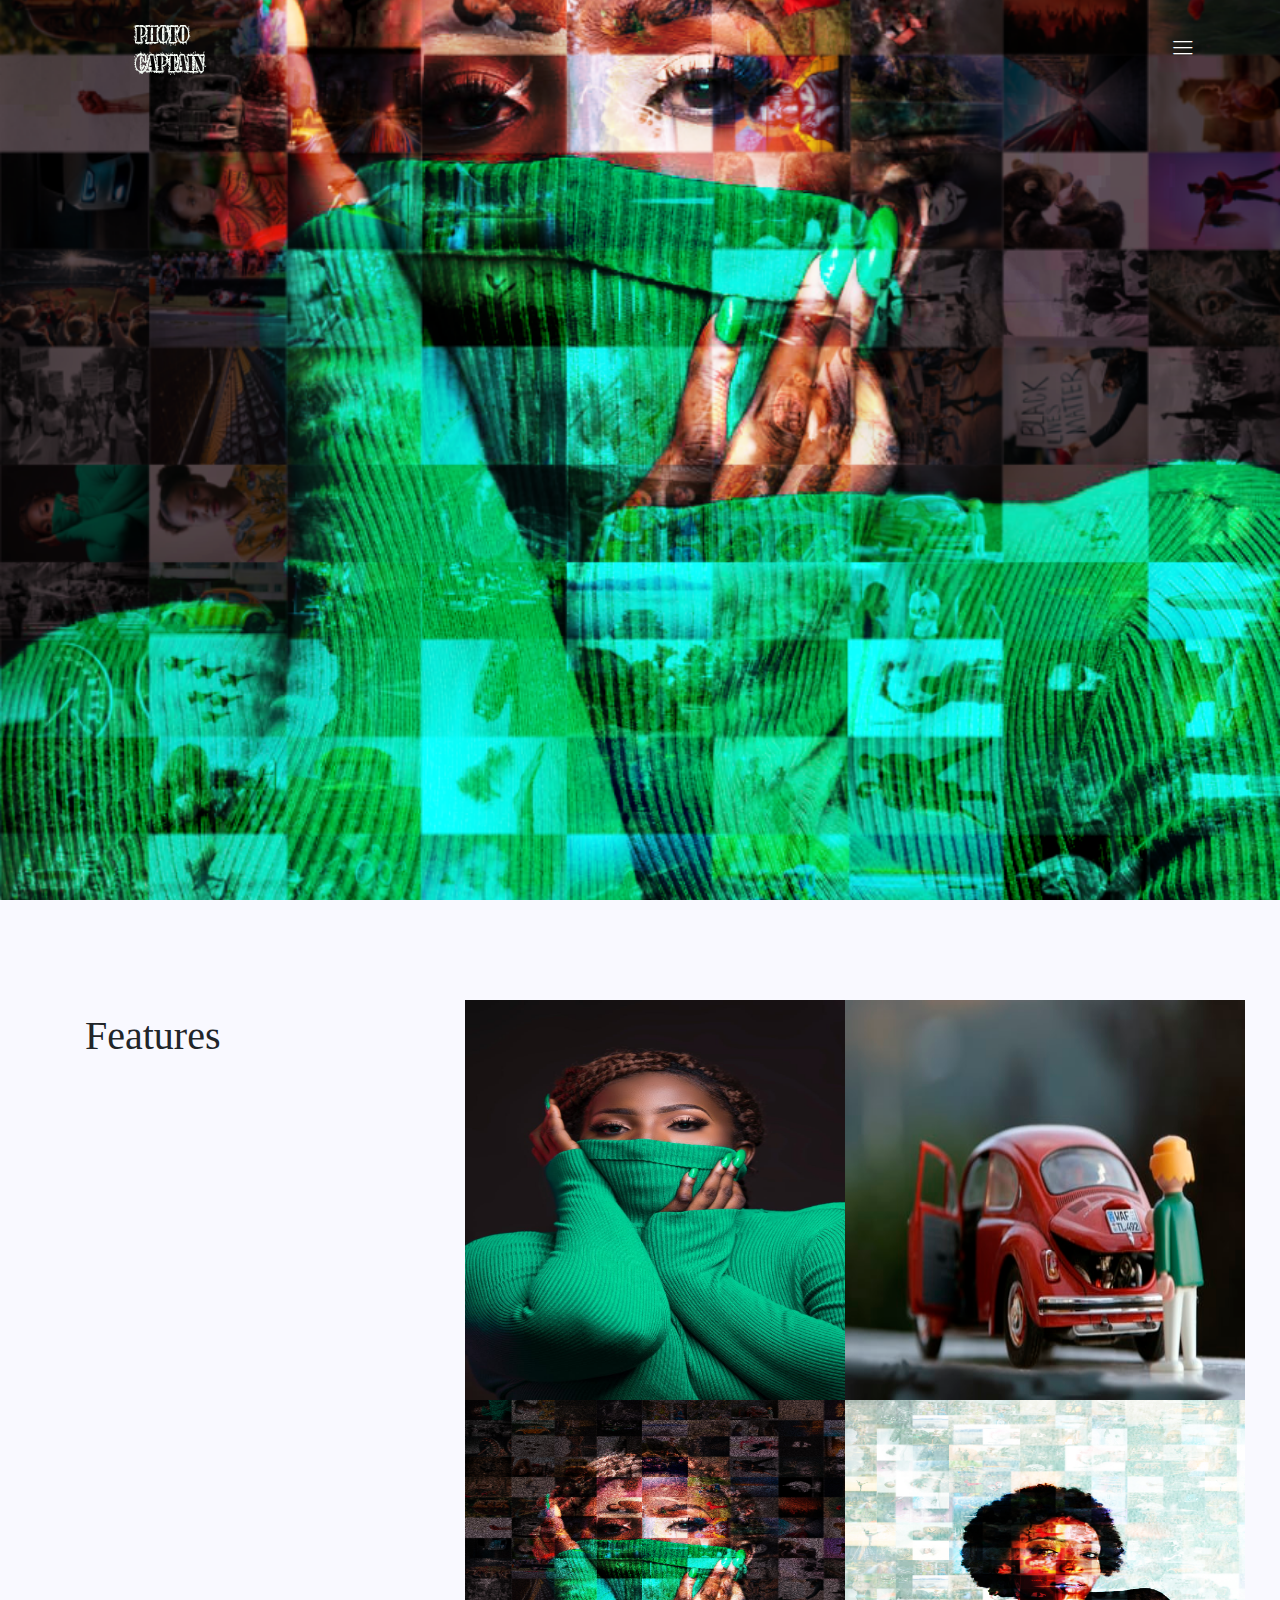
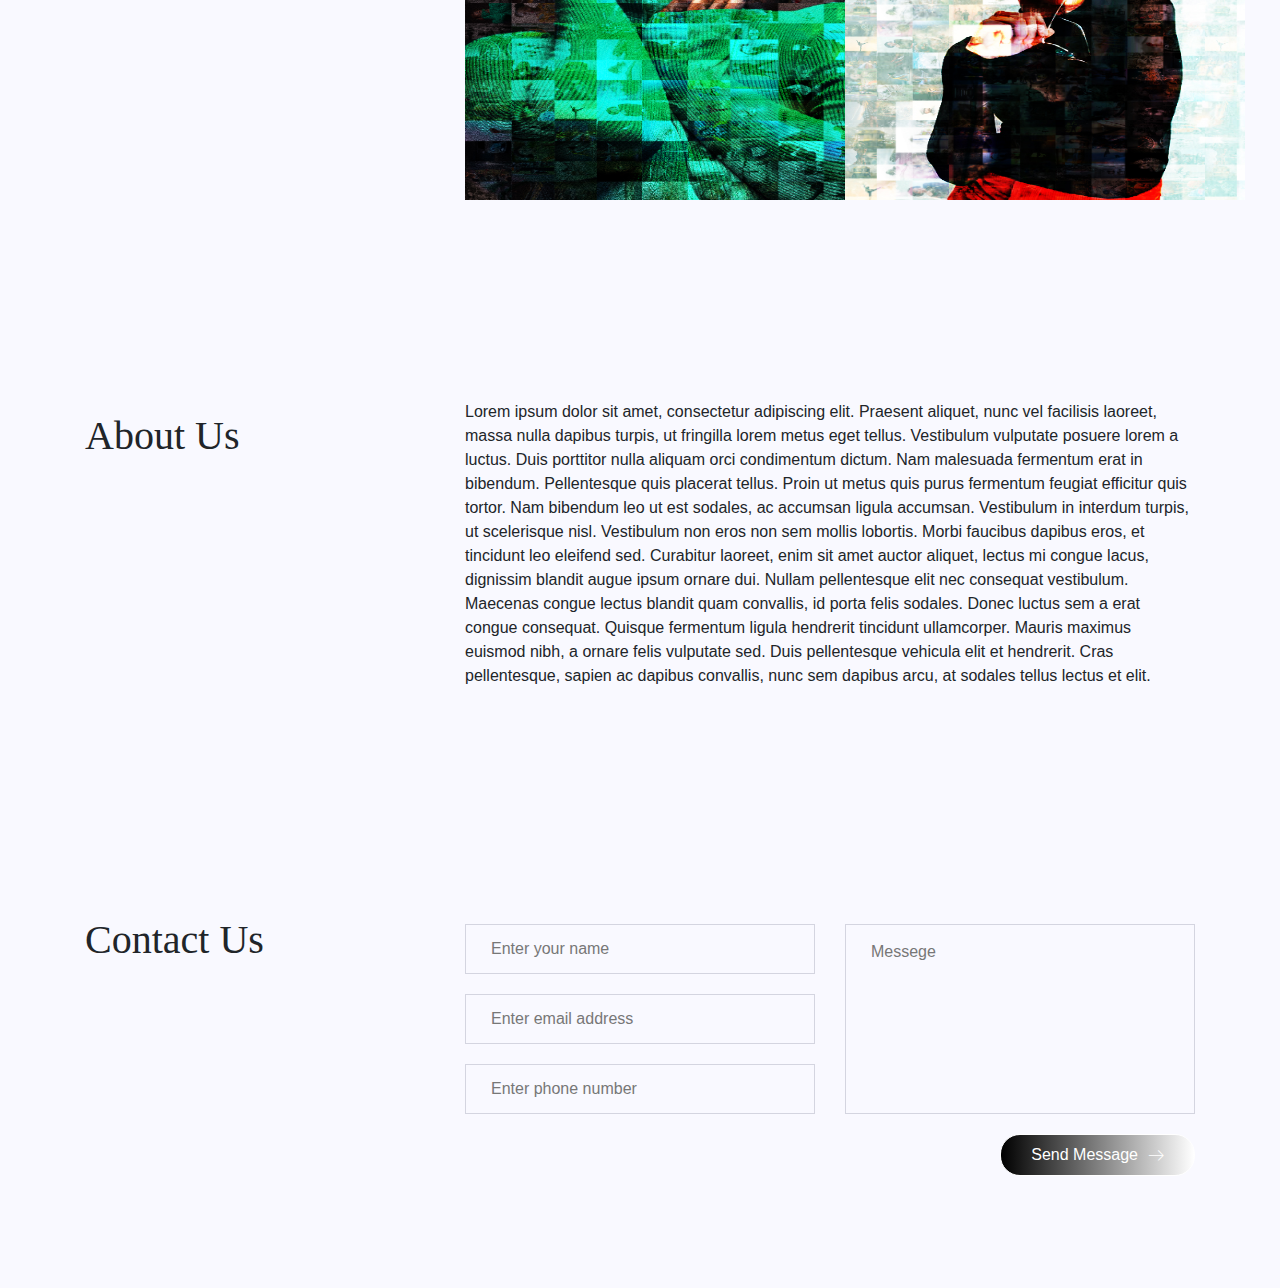
<file: index.html>
<!DOCTYPE html>
<html>
<head>
	<!-- Mobile Meta-->
	<meta name="viewpoint" content="width=device-width, initial-scale=1">
	<!--Meta Details-->
	<meta name="author" content="James">
	<meta name="description" content="">
	<meta name="keywords" content="">
	<meta charset="utf-8">

	<!--Project Title-->
	<title>Eccentric Vision Project</title>

	<!--Other Links-->
	<link rel="shortcut icon" href="images/Jay.png">
	<link rel="stylesheet" href="">

	<!--Css Links-->
	<link rel="stylesheet" type="text/css" href="css/linearicons.css">
	<link rel="stylesheet" type="text/css" href="css/main.css">
	<link rel="stylesheet" type="text/css" href="css/bootstrap.css">
	<link href="https://fonts.googleapis.com/css?family=Poppins:100,200,400,300,500,600,700" rel="stylesheet">

	<link rel="stylesheet" href="css/linearicons.css">
			<link rel="stylesheet" href="css/owl.carousel.css">
			<link rel="stylesheet" href="css/font-awesome.min.css">
			<link rel="stylesheet" href="css/magnific-popup.css">
			<link rel="stylesheet" href="css/bootstrap.css">
</head>
<body>
	<!--Home Section-->
	<section class="banner-area relative" id="home">
		<div class="container">
			<header class="default-header">
				<div class="container">
					<div class="header-wrap">
						<div class="header-top d-flex justify-content-between align-items-center">
							<div class="logo">
								<a href="#home">
									<img src="images/PT7.png">
								</a>
							</div>
							<div class="main menubar d-flex align-items-center">
								<nav class="hide">
									<a href="#home">Home</a>
									<a href="#features">Features</a>
									<a href="#about">About</a>
									<a href="#contact">Contact</a>
								</nav>
								<div class="menu-bar"><span class="lnr lnr-menu"></span></div>
							</div>
						</div>
					</div>
				</div>
			</header>
			<div class="row align-items-center" style="height: 735px;">
				<div class="col-lg-10">
					<div class="banner-content text-center">
						
					</div>
				</div>
			</div>
		</div>
		
	</section>
	<!--/Home Section-->

	<!--Features Section-->
	<section class="contact-area pt-100 pb-100" id="features">
				<div class="container">
					<div class="row d-flex justify-content-center">
						<div class="col-lg-4 title-section">
							<h1 style="font-family: War Wound;">Features</h1>
						</div>
						<div class="col-lg-8">
								<form id="myForm" action="mail.php" method="post" class="contact-form">
									<div class="row justify-content-center">
										<div class="col-lg-6">
											<a href=""><img src="images/pt8.jpg" style="height: 400px;width: 400px;"></a>
										</div>
										<div class="col-lg-6">
											<a href=""><img src="images/pt9.jpg" style="height: 400px;width: 400px;"></a>
										</div>
										<div class="col-lg-6">
											<a href=""><img src="images/Phumzi.jpg" style="height: 400px;width: 400px;"></a>
										</div>
										<div class="col-lg-6">
											<a href=""><img src="images/Phumi.jpg" style="height: 400px;width: 400px;"></a>
										</div>
									</div>
								</form>
						</div>
						
					</div>
				</div>
			</section>
	<!--/Features Section-->

	<!--About Section-->
	<section class="contact-area pt-100 pb-100" id="about">
				<div class="container">
					<div class="row d-flex justify-content-center">
						<div class="col-lg-4 title-section">
							<h1 style="font-family: War Wound;">About Us</h1>
						</div>
						<div class="col-lg-8">
								<p>
									Lorem ipsum dolor sit amet, consectetur adipiscing elit. Praesent aliquet, nunc vel facilisis laoreet, massa nulla dapibus turpis, ut fringilla lorem metus eget tellus. Vestibulum vulputate posuere lorem a luctus. Duis porttitor nulla aliquam orci condimentum dictum. Nam malesuada fermentum erat in bibendum. Pellentesque quis placerat tellus. Proin ut metus quis purus fermentum feugiat efficitur quis tortor. Nam bibendum leo ut est sodales, ac accumsan ligula accumsan.

Vestibulum in interdum turpis, ut scelerisque nisl. Vestibulum non eros non sem mollis lobortis. Morbi faucibus dapibus eros, et tincidunt leo eleifend sed. Curabitur laoreet, enim sit amet auctor aliquet, lectus mi congue lacus, dignissim blandit augue ipsum ornare dui. Nullam pellentesque elit nec consequat vestibulum. Maecenas congue lectus blandit quam convallis, id porta felis sodales. Donec luctus sem a erat congue consequat. Quisque fermentum ligula hendrerit tincidunt ullamcorper. Mauris maximus euismod nibh, a ornare felis vulputate sed. Duis pellentesque vehicula elit et hendrerit. Cras pellentesque, sapien ac dapibus convallis, nunc sem dapibus arcu, at sodales tellus lectus et elit.
								</p>
						</div>
					</div>
				</div>
			</section>
	<!--/About Section-->

	<!--Contact Section-->
	<section class="contact-area pt-100 pb-100" id="contact">
				<div class="container">
					<div class="row d-flex justify-content-center">
						<div class="col-lg-4 title-section">
							<h1 style="font-family: War Wound;">Contact Us</h1>
						</div>
						<div class="col-lg-8">
								<form id="myForm" action="" method="post" class="contact-form">
									<div class="row justify-content-center">
										<div class="col-lg-6">
											<input name="fname" placeholder="Enter your name" onfocus="this.placeholder = ''" onblur="this.placeholder = 'Enter your name'" class="common-input mt-20" required="" type="text">

											<input name="email" placeholder="Enter email address" pattern="[A-Za-z0-9._%+-]+@[A-Za-z0-9.-]+\.[A-Za-z]{1,63}$" onfocus="this.placeholder = ''" onblur="this.placeholder = 'Enter email address'" class="common-input mt-20" required="" type="email">

											<input name="phone" placeholder="Enter phone number"  onfocus="this.placeholder = ''" onblur="this.placeholder = 'Enter phone number'" class="common-input mt-20" required="" type="tel">
										</div>
										<div class="col-lg-6">
											<textarea class="common-textarea mt-20" name="message" placeholder="Messege" onfocus="this.placeholder = ''" onblur="this.placeholder = 'Messege'" required=""></textarea>

											<button class="primary-btn d-inline-flex align-items-center mt-20"><span class="mr-10">Send Message</span><span class="lnr lnr-arrow-right"></span></button> <br>
											<div class="alert-msg"></div>
										</div>
									</div>
								</form>
						</div>
					</div>
				</div>
			</section>
	<!--/Contact Section-->
	<!--Scripts-->
	<script src="js/vendor/jquery-2.2.4.min.js"></script>
			<script src="https://cdnjs.cloudflare.com/ajax/libs/popper.js/1.11.0/umd/popper.min.js" integrity="sha384-b/U6ypiBEHpOf/4+1nzFpr53nxSS+GLCkfwBdFNTxtclqqenISfwAzpKaMNFNmj4" crossorigin="anonymous"></script>
			<script src="js/vendor/bootstrap.min.js"></script>
			<script src="js/owl.carousel.min.js"></script>
			<script src="js/jquery.sticky.js"></script>
			<script src="js/parallax.min.js"></script>
			<script src="js/jquery.magnific-popup.min.js"></script>
			<script src="js/main.js"></script>
</body>
</html>
</file>
<file: css/linearicons.css>
@font-face {
	font-family: 'Linearicons-Free';
	src:url('../fonts/Linearicons-Free.eot?w118d');
	src:url('../fonts/Linearicons-Free.eot?#iefixw118d') format('embedded-opentype'),
		url('../fonts/Linearicons-Free.woff2?w118d') format('woff2'),
		url('../fonts/Linearicons-Free.woff?w118d') format('woff'),
		url('../fonts/Linearicons-Free.ttf?w118d') format('truetype'),
		url('../fonts/Linearicons-Free.svg?w118d#Linearicons-Free') format('svg');
	font-weight: normal;
	font-style: normal;
}

.lnr {
	font-family: 'Linearicons-Free';
	speak: none;
	font-style: normal;
	font-weight: normal;
	font-variant: normal;
	text-transform: none;
	line-height: 1;

	/* Better Font Rendering =========== */
	-webkit-font-smoothing: antialiased;
	-moz-osx-font-smoothing: grayscale;
}

.lnr-home:before {
	content: "\e800";
}
.lnr-apartment:before {
	content: "\e801";
}
.lnr-pencil:before {
	content: "\e802";
}
.lnr-magic-wand:before {
	content: "\e803";
}
.lnr-drop:before {
	content: "\e804";
}
.lnr-lighter:before {
	content: "\e805";
}
.lnr-poop:before {
	content: "\e806";
}
.lnr-sun:before {
	content: "\e807";
}
.lnr-moon:before {
	content: "\e808";
}
.lnr-cloud:before {
	content: "\e809";
}
.lnr-cloud-upload:before {
	content: "\e80a";
}
.lnr-cloud-download:before {
	content: "\e80b";
}
.lnr-cloud-sync:before {
	content: "\e80c";
}
.lnr-cloud-check:before {
	content: "\e80d";
}
.lnr-database:before {
	content: "\e80e";
}
.lnr-lock:before {
	content: "\e80f";
}
.lnr-cog:before {
	content: "\e810";
}
.lnr-trash:before {
	content: "\e811";
}
.lnr-dice:before {
	content: "\e812";
}
.lnr-heart:before {
	content: "\e813";
}
.lnr-star:before {
	content: "\e814";
}
.lnr-star-half:before {
	content: "\e815";
}
.lnr-star-empty:before {
	content: "\e816";
}
.lnr-flag:before {
	content: "\e817";
}
.lnr-envelope:before {
	content: "\e818";
}
.lnr-paperclip:before {
	content: "\e819";
}
.lnr-inbox:before {
	content: "\e81a";
}
.lnr-eye:before {
	content: "\e81b";
}
.lnr-printer:before {
	content: "\e81c";
}
.lnr-file-empty:before {
	content: "\e81d";
}
.lnr-file-add:before {
	content: "\e81e";
}
.lnr-enter:before {
	content: "\e81f";
}
.lnr-exit:before {
	content: "\e820";
}
.lnr-graduation-hat:before {
	content: "\e821";
}
.lnr-license:before {
	content: "\e822";
}
.lnr-music-note:before {
	content: "\e823";
}
.lnr-film-play:before {
	content: "\e824";
}
.lnr-camera-video:before {
	content: "\e825";
}
.lnr-camera:before {
	content: "\e826";
}
.lnr-picture:before {
	content: "\e827";
}
.lnr-book:before {
	content: "\e828";
}
.lnr-bookmark:before {
	content: "\e829";
}
.lnr-user:before {
	content: "\e82a";
}
.lnr-users:before {
	content: "\e82b";
}
.lnr-shirt:before {
	content: "\e82c";
}
.lnr-store:before {
	content: "\e82d";
}
.lnr-cart:before {
	content: "\e82e";
}
.lnr-tag:before {
	content: "\e82f";
}
.lnr-phone-handset:before {
	content: "\e830";
}
.lnr-phone:before {
	content: "\e831";
}
.lnr-pushpin:before {
	content: "\e832";
}
.lnr-map-marker:before {
	content: "\e833";
}
.lnr-map:before {
	content: "\e834";
}
.lnr-location:before {
	content: "\e835";
}
.lnr-calendar-full:before {
	content: "\e836";
}
.lnr-keyboard:before {
	content: "\e837";
}
.lnr-spell-check:before {
	content: "\e838";
}
.lnr-screen:before {
	content: "\e839";
}
.lnr-smartphone:before {
	content: "\e83a";
}
.lnr-tablet:before {
	content: "\e83b";
}
.lnr-laptop:before {
	content: "\e83c";
}
.lnr-laptop-phone:before {
	content: "\e83d";
}
.lnr-power-switch:before {
	content: "\e83e";
}
.lnr-bubble:before {
	content: "\e83f";
}
.lnr-heart-pulse:before {
	content: "\e840";
}
.lnr-construction:before {
	content: "\e841";
}
.lnr-pie-chart:before {
	content: "\e842";
}
.lnr-chart-bars:before {
	content: "\e843";
}
.lnr-gift:before {
	content: "\e844";
}
.lnr-diamond:before {
	content: "\e845";
}
.lnr-linearicons:before {
	content: "\e846";
}
.lnr-dinner:before {
	content: "\e847";
}
.lnr-coffee-cup:before {
	content: "\e848";
}
.lnr-leaf:before {
	content: "\e849";
}
.lnr-paw:before {
	content: "\e84a";
}
.lnr-rocket:before {
	content: "\e84b";
}
.lnr-briefcase:before {
	content: "\e84c";
}
.lnr-bus:before {
	content: "\e84d";
}
.lnr-car:before {
	content: "\e84e";
}
.lnr-train:before {
	content: "\e84f";
}
.lnr-bicycle:before {
	content: "\e850";
}
.lnr-wheelchair:before {
	content: "\e851";
}
.lnr-select:before {
	content: "\e852";
}
.lnr-earth:before {
	content: "\e853";
}
.lnr-smile:before {
	content: "\e854";
}
.lnr-sad:before {
	content: "\e855";
}
.lnr-neutral:before {
	content: "\e856";
}
.lnr-mustache:before {
	content: "\e857";
}
.lnr-alarm:before {
	content: "\e858";
}
.lnr-bullhorn:before {
	content: "\e859";
}
.lnr-volume-high:before {
	content: "\e85a";
}
.lnr-volume-medium:before {
	content: "\e85b";
}
.lnr-volume-low:before {
	content: "\e85c";
}
.lnr-volume:before {
	content: "\e85d";
}
.lnr-mic:before {
	content: "\e85e";
}
.lnr-hourglass:before {
	content: "\e85f";
}
.lnr-undo:before {
	content: "\e860";
}
.lnr-redo:before {
	content: "\e861";
}
.lnr-sync:before {
	content: "\e862";
}
.lnr-history:before {
	content: "\e863";
}
.lnr-clock:before {
	content: "\e864";
}
.lnr-download:before {
	content: "\e865";
}
.lnr-upload:before {
	content: "\e866";
}
.lnr-enter-down:before {
	content: "\e867";
}
.lnr-exit-up:before {
	content: "\e868";
}
.lnr-bug:before {
	content: "\e869";
}
.lnr-code:before {
	content: "\e86a";
}
.lnr-link:before {
	content: "\e86b";
}
.lnr-unlink:before {
	content: "\e86c";
}
.lnr-thumbs-up:before {
	content: "\e86d";
}
.lnr-thumbs-down:before {
	content: "\e86e";
}
.lnr-magnifier:before {
	content: "\e86f";
}
.lnr-cross:before {
	content: "\e870";
}
.lnr-menu:before {
	content: "\e871";
}
.lnr-list:before {
	content: "\e872";
}
.lnr-chevron-up:before {
	content: "\e873";
}
.lnr-chevron-down:before {
	content: "\e874";
}
.lnr-chevron-left:before {
	content: "\e875";
}
.lnr-chevron-right:before {
	content: "\e876";
}
.lnr-arrow-up:before {
	content: "\e877";
}
.lnr-arrow-down:before {
	content: "\e878";
}
.lnr-arrow-left:before {
	content: "\e879";
}
.lnr-arrow-right:before {
	content: "\e87a";
}
.lnr-move:before {
	content: "\e87b";
}
.lnr-warning:before {
	content: "\e87c";
}
.lnr-question-circle:before {
	content: "\e87d";
}
.lnr-menu-circle:before {
	content: "\e87e";
}
.lnr-checkmark-circle:before {
	content: "\e87f";
}
.lnr-cross-circle:before {
	content: "\e880";
}
.lnr-plus-circle:before {
	content: "\e881";
}
.lnr-circle-minus:before {
	content: "\e882";
}
.lnr-arrow-up-circle:before {
	content: "\e883";
}
.lnr-arrow-down-circle:before {
	content: "\e884";
}
.lnr-arrow-left-circle:before {
	content: "\e885";
}
.lnr-arrow-right-circle:before {
	content: "\e886";
}
.lnr-chevron-up-circle:before {
	content: "\e887";
}
.lnr-chevron-down-circle:before {
	content: "\e888";
}
.lnr-chevron-left-circle:before {
	content: "\e889";
}
.lnr-chevron-right-circle:before {
	content: "\e88a";
}
.lnr-crop:before {
	content: "\e88b";
}
.lnr-frame-expand:before {
	content: "\e88c";
}
.lnr-frame-contract:before {
	content: "\e88d";
}
.lnr-layers:before {
	content: "\e88e";
}
.lnr-funnel:before {
	content: "\e88f";
}
.lnr-text-format:before {
	content: "\e890";
}
.lnr-text-format-remove:before {
	content: "\e891";
}
.lnr-text-size:before {
	content: "\e892";
}
.lnr-bold:before {
	content: "\e893";
}
.lnr-italic:before {
	content: "\e894";
}
.lnr-underline:before {
	content: "\e895";
}
.lnr-strikethrough:before {
	content: "\e896";
}
.lnr-highlight:before {
	content: "\e897";
}
.lnr-text-align-left:before {
	content: "\e898";
}
.lnr-text-align-center:before {
	content: "\e899";
}
.lnr-text-align-right:before {
	content: "\e89a";
}
.lnr-text-align-justify:before {
	content: "\e89b";
}
.lnr-line-spacing:before {
	content: "\e89c";
}
.lnr-indent-increase:before {
	content: "\e89d";
}
.lnr-indent-decrease:before {
	content: "\e89e";
}
.lnr-pilcrow:before {
	content: "\e89f";
}
.lnr-direction-ltr:before {
	content: "\e8a0";
}
.lnr-direction-rtl:before {
	content: "\e8a1";
}
.lnr-page-break:before {
	content: "\e8a2";
}
.lnr-sort-alpha-asc:before {
	content: "\e8a3";
}
.lnr-sort-amount-asc:before {
	content: "\e8a4";
}
.lnr-hand:before {
	content: "\e8a5";
}
.lnr-pointer-up:before {
	content: "\e8a6";
}
.lnr-pointer-right:before {
	content: "\e8a7";
}
.lnr-pointer-down:before {
	content: "\e8a8";
}
.lnr-pointer-left:before {
	content: "\e8a9";
}
</file>
<file: css/main.css>
/*--------------------------- Color variations ----------------------*/
/* Medium Layout: 1280px */
/* Tablet Layout: 768px */
/* Mobile Layout: 320px */
/* Wide Mobile Layout: 480px */
/* =================================== */
/*  Basic Style 
/* =================================== */
::-moz-selection {
  /* Code for Firefox */
  background-color: #691cff;
  color: #fff;
}

::selection {
  background-color: #691cff;
  color: #fff;
}

::-webkit-input-placeholder {
  /* WebKit, Blink, Edge */
  color: #777777;
  font-weight: 300;
}

:-moz-placeholder {
  /* Mozilla Firefox 4 to 18 */
  color: #777777;
  opacity: 1;
  font-weight: 300;
}

::-moz-placeholder {
  /* Mozilla Firefox 19+ */
  color: #777777;
  opacity: 1;
  font-weight: 300;
}

:-ms-input-placeholder {
  /* Internet Explorer 10-11 */
  color: #777777;
  font-weight: 300;
}

::-ms-input-placeholder {
  /* Microsoft Edge */
  color: #777777;
  font-weight: 300;
}

body {
  color: #777777;
  font-family: "Poppins", sans-serif;
  font-size: 14px;
  font-weight: 300;
  line-height: 1.625em;
  position: relative;
}

ol, ul {
  margin: 0;
  padding: 0;
  list-style: none;
}

select {
  display: block;
}

figure {
  margin: 0;
}

a {
  -webkit-transition: all 0.3s ease 0s;
  -moz-transition: all 0.3s ease 0s;
  -o-transition: all 0.3s ease 0s;
  transition: all 0.3s ease 0s;
}

iframe {
  border: 0;
}

a, a:focus, a:hover {
  text-decoration: none;
  outline: 0;
}

.btn.active.focus,
.btn.active:focus,
.btn.focus,
.btn.focus:active,
.btn:active:focus,
.btn:focus {
  text-decoration: none;
  outline: 0;
}

.card-panel {
  margin: 0;
  padding: 60px;
}

/**
 *  Typography
 *
 **/
.btn i, .btn-large i, .btn-floating i, .btn-large i, .btn-flat i {
  font-size: 1em;
  line-height: inherit;
}

.gray-bg {
  background: #f9f9ff;
}

h1, h2, h3,
h4, h5, h6 {
  font-family: "Poppins", sans-serif;
  color: #222222;
  line-height: 1.2em !important;
  margin-bottom: 0;
  margin-top: 0;
  font-weight: 600;
}

.h1, .h2, .h3,
.h4, .h5, .h6 {
  margin-bottom: 0;
  margin-top: 0;
  font-family: "Poppins", sans-serif;
  font-weight: 600;
  color: #222222;
}

h1, .h1 {
  font-size: 36px;
}

h2, .h2 {
  font-size: 30px;
}

h3, .h3 {
  font-size: 24px;
}

h4, .h4 {
  font-size: 18px;
}

h5, .h5 {
  font-size: 16px;
}

h6, .h6 {
  font-size: 14px;
  color: #222222;
}

td, th {
  border-radius: 0px;
}

/**
 * For modern browsers
 * 1. The space content is one way to avoid an Opera bug when the
 *    contenteditable attribute is included anywhere else in the document.
 *    Otherwise it causes space to appear at the top and bottom of elements
 *    that are clearfixed.
 * 2. The use of `table` rather than `block` is only necessary if using
 *    `:before` to contain the top-margins of child elements.
 */
.clear::before, .clear::after {
  content: " ";
  display: table;
}

.clear::after {
  clear: both;
}

.fz-11 {
  font-size: 11px;
}

.fz-12 {
  font-size: 12px;
}

.fz-13 {
  font-size: 13px;
}

.fz-14 {
  font-size: 14px;
}

.fz-15 {
  font-size: 15px;
}

.fz-16 {
  font-size: 16px;
}

.fz-18 {
  font-size: 18px;
}

.fz-30 {
  font-size: 30px;
}

.fz-48 {
  font-size: 48px !important;
}

.fw100 {
  font-weight: 100;
}

.fw300 {
  font-weight: 300;
}

.fw400 {
  font-weight: 400 !important;
}

.fw500 {
  font-weight: 500;
}

.f700 {
  font-weight: 700;
}

.fsi {
  font-style: italic;
}

.mt-10 {
  margin-top: 10px;
}

.mt-15 {
  margin-top: 15px;
}

.mt-20 {
  margin-top: 20px;
}

.mt-25 {
  margin-top: 25px;
}

.mt-30 {
  margin-top: 30px;
}

.mt-35 {
  margin-top: 35px;
}

.mt-40 {
  margin-top: 40px;
}

.mt-50 {
  margin-top: 50px;
}

.mt-60 {
  margin-top: 60px;
}

.mt-70 {
  margin-top: 70px;
}

.mt-80 {
  margin-top: 80px;
}

.mt-100 {
  margin-top: 100px;
}

.mt-120 {
  margin-top: 120px;
}

.mt-150 {
  margin-top: 150px;
}

.ml-0 {
  margin-left: 0 !important;
}

.ml-5 {
  margin-left: 5px !important;
}

.ml-10 {
  margin-left: 10px;
}

.ml-15 {
  margin-left: 15px;
}

.ml-20 {
  margin-left: 20px;
}

.ml-30 {
  margin-left: 30px;
}

.ml-50 {
  margin-left: 50px;
}

.mr-0 {
  margin-right: 0 !important;
}

.mr-5 {
  margin-right: 5px !important;
}

.mr-15 {
  margin-right: 15px;
}

.mr-10 {
  margin-right: 10px;
}

.mr-20 {
  margin-right: 20px;
}

.mr-30 {
  margin-right: 30px;
}

.mr-50 {
  margin-right: 50px;
}

.mb-0 {
  margin-bottom: 0px;
}

.mb-0-i {
  margin-bottom: 0px !important;
}

.mb-5 {
  margin-bottom: 5px;
}

.mb-10 {
  margin-bottom: 10px;
}

.mb-15 {
  margin-bottom: 15px;
}

.mb-20 {
  margin-bottom: 20px;
}

.mb-25 {
  margin-bottom: 25px;
}

.mb-30 {
  margin-bottom: 30px;
}

.mb-40 {
  margin-bottom: 40px;
}

.mb-50 {
  margin-bottom: 50px;
}

.mb-60 {
  margin-bottom: 60px;
}

.mb-70 {
  margin-bottom: 70px;
}

.mb-80 {
  margin-bottom: 80px;
}

.mb-90 {
  margin-bottom: 90px;
}

.mb-100 {
  margin-bottom: 100px;
}

.pt-0 {
  padding-top: 0px;
}

.pt-10 {
  padding-top: 10px;
}

.pt-15 {
  padding-top: 15px;
}

.pt-20 {
  padding-top: 20px;
}

.pt-25 {
  padding-top: 25px;
}

.pt-30 {
  padding-top: 30px;
}

.pt-40 {
  padding-top: 40px;
}

.pt-50 {
  padding-top: 50px;
}

.pt-60 {
  padding-top: 60px;
}

.pt-70 {
  padding-top: 70px;
}

.pt-80 {
  padding-top: 80px;
}

.pt-90 {
  padding-top: 90px;
}

.pt-100 {
  padding-top: 100px;
}

.pt-120 {
  padding-top: 120px;
}

.pt-150 {
  padding-top: 150px;
}

.pb-0 {
  padding-bottom: 0px;
}

.pb-10 {
  padding-bottom: 10px;
}

.pb-15 {
  padding-bottom: 15px;
}

.pb-20 {
  padding-bottom: 20px;
}

.pb-25 {
  padding-bottom: 25px;
}

.pb-30 {
  padding-bottom: 30px;
}

.pb-40 {
  padding-bottom: 40px;
}

.pb-50 {
  padding-bottom: 50px;
}

.pb-60 {
  padding-bottom: 60px;
}

.pb-70 {
  padding-bottom: 70px;
}

.pb-80 {
  padding-bottom: 80px;
}

.pb-90 {
  padding-bottom: 90px;
}

.pb-100 {
  padding-bottom: 100px;
}

.pb-120 {
  padding-bottom: 120px;
}

.pb-150 {
  padding-bottom: 150px;
}

.pr-30 {
  padding-right: 30px;
}

.pl-30 {
  padding-left: 30px;
}

.pl-90 {
  padding-left: 90px;
}

.p-40 {
  padding: 40px;
}

.float-left {
  float: left;
}

.float-right {
  float: right;
}

.text-italic {
  font-style: italic;
}

.text-white {
  color: #fff;
}

.transition {
  -webkit-transition: all 0.3s ease 0s;
  -moz-transition: all 0.3s ease 0s;
  -o-transition: all 0.3s ease 0s;
  transition: all 0.3s ease 0s;
}

.section-full {
  padding: 100px 0;
}

.section-half {
  padding: 75px 0;
}

.text-center {
  text-align: center;
}

.text-left {
  text-align: left;
}

.text-rigth {
  text-align: right;
}

.flex {
  display: -webkit-box;
  display: -webkit-flex;
  display: -moz-flex;
  display: -ms-flexbox;
  display: flex;
}

.inline-flex {
  display: -webkit-inline-box;
  display: -webkit-inline-flex;
  display: -moz-inline-flex;
  display: -ms-inline-flexbox;
  display: inline-flex;
}

.flex-grow {
  -webkit-box-flex: 1;
  -webkit-flex-grow: 1;
  -moz-flex-grow: 1;
  -ms-flex-positive: 1;
  flex-grow: 1;
}

.flex-wrap {
  -webkit-flex-wrap: wrap;
  -moz-flex-wrap: wrap;
  -ms-flex-wrap: wrap;
  flex-wrap: wrap;
}

.flex-left {
  -webkit-box-pack: start;
  -ms-flex-pack: start;
  -webkit-justify-content: flex-start;
  -moz-justify-content: flex-start;
  justify-content: flex-start;
}

.flex-middle {
  -webkit-box-align: center;
  -ms-flex-align: center;
  -webkit-align-items: center;
  -moz-align-items: center;
  align-items: center;
}

.flex-right {
  -webkit-box-pack: end;
  -ms-flex-pack: end;
  -webkit-justify-content: flex-end;
  -moz-justify-content: flex-end;
  justify-content: flex-end;
}

.flex-top {
  -webkit-align-self: flex-start;
  -moz-align-self: flex-start;
  -ms-flex-item-align: start;
  align-self: flex-start;
}

.flex-center {
  -webkit-box-pack: center;
  -ms-flex-pack: center;
  -webkit-justify-content: center;
  -moz-justify-content: center;
  justify-content: center;
}

.flex-bottom {
  -webkit-align-self: flex-end;
  -moz-align-self: flex-end;
  -ms-flex-item-align: end;
  align-self: flex-end;
}

.space-between {
  -webkit-box-pack: justify;
  -ms-flex-pack: justify;
  -webkit-justify-content: space-between;
  -moz-justify-content: space-between;
  justify-content: space-between;
}

.space-around {
  -ms-flex-pack: distribute;
  -webkit-justify-content: space-around;
  -moz-justify-content: space-around;
  justify-content: space-around;
}

.flex-column {
  -webkit-box-direction: normal;
  -webkit-box-orient: vertical;
  -webkit-flex-direction: column;
  -moz-flex-direction: column;
  -ms-flex-direction: column;
  flex-direction: column;
}

.flex-cell {
  display: -webkit-box;
  display: -webkit-flex;
  display: -moz-flex;
  display: -ms-flexbox;
  display: flex;
  -webkit-box-flex: 1;
  -webkit-flex-grow: 1;
  -moz-flex-grow: 1;
  -ms-flex-positive: 1;
  flex-grow: 1;
}

.display-table {
  display: table;
}

.light {
  color: #fff;
}

.dark {
  color: #000;
}

.relative {
  position: relative;
}

.overflow-hidden {
  overflow: hidden;
}

.overlay {
  position: absolute;
  left: 0;
  right: 0;
  top: 0;
  bottom: 0;
}

.container.fullwidth {
  width: 100%;
}

.container.no-padding {
  padding-left: 0;
  padding-right: 0;
}

.no-padding {
  padding: 0;
}

.section-bg {
  background: #f9fafc;
}

@media (max-width: 767px) {
  .no-flex-xs {
    display: block !important;
  }
}

.row.no-margin {
  margin-left: 0;
  margin-right: 0;
}

.sample-text-area {
  background: #fff;
  padding: 100px 0 70px 0;
}

.text-heading {
  margin-bottom: 30px;
  font-size: 24px;
}

b, i, sup, sub, u, del {
  color: #fcd2ff;
}

h1 {
  font-size: 36px;
}

h2 {
  font-size: 30px;
}

h3 {
  font-size: 24px;
}

h4 {
  font-size: 18px;
}

h5 {
  font-size: 16px;
}

h6 {
  font-size: 14px;
}

h1, h2, h3, h4, h5, h6 {
  line-height: 1.5em;
}

.typography h1, .typography h2, .typography h3, .typography h4, .typography h5, .typography h6 {
  color: #777777;
}

.button-area {
  background: #fff;
}

.button-area .border-top-generic {
  padding: 70px 15px;
  border-top: 1px dotted #eee;
}

.button-group-area .genric-btn {
  margin-right: 10px;
  margin-top: 10px;
}

.button-group-area .genric-btn:last-child {
  margin-right: 0;
}

.genric-btn {
  display: inline-block;
  outline: none;
  line-height: 40px;
  padding: 0 30px;
  font-size: 1em;
  text-align: center;
  text-decoration: none;
  font-weight: 500;
  cursor: pointer;
  -webkit-transition: all 0.3s ease 0s;
  -moz-transition: all 0.3s ease 0s;
  -o-transition: all 0.3s ease 0s;
  transition: all 0.3s ease 0s;
}

.genric-btn:focus {
  outline: none;
}

.genric-btn.e-large {
  padding: 0 40px;
  line-height: 50px;
}

.genric-btn.large {
  line-height: 45px;
}

.genric-btn.medium {
  line-height: 30px;
}

.genric-btn.small {
  line-height: 25px;
}

.genric-btn.radius {
  border-radius: 3px;
}

.genric-btn.circle {
  border-radius: 20px;
}

.genric-btn.arrow {
  display: -webkit-inline-box;
  display: -ms-inline-flexbox;
  display: inline-flex;
  -webkit-box-align: center;
  -ms-flex-align: center;
  align-items: center;
}

.genric-btn.arrow span {
  margin-left: 10px;
}

.genric-btn.default {
  color: #222222;
  background: #f9f9ff;
  border: 1px solid transparent;
}

.genric-btn.default:hover {
  border: 1px solid #f9f9ff;
  background: #fff;
}

.genric-btn.default-border {
  border: 1px solid #f9f9ff;
  background: #fff;
}

.genric-btn.default-border:hover {
  color: #222222;
  background: #f9f9ff;
  border: 1px solid transparent;
}

.genric-btn.primary {
  color: #fff;
  background: #fcd2ff;
  border: 1px solid transparent;
}

.genric-btn.primary:hover {
  color: #fcd2ff;
  border: 1px solid #fcd2ff;
  background: #fff;
}

.genric-btn.primary-border {
  color: #fcd2ff;
  border: 1px solid #fcd2ff;
  background: #fff;
}

.genric-btn.primary-border:hover {
  color: #fff;
  background: #fcd2ff;
  border: 1px solid transparent;
}

.genric-btn.success {
  color: #fff;
  background: #4cd3e3;
  border: 1px solid transparent;
}

.genric-btn.success:hover {
  color: #4cd3e3;
  border: 1px solid #4cd3e3;
  background: #fff;
}

.genric-btn.success-border {
  color: #4cd3e3;
  border: 1px solid #4cd3e3;
  background: #fff;
}

.genric-btn.success-border:hover {
  color: #fff;
  background: #4cd3e3;
  border: 1px solid transparent;
}

.genric-btn.info {
  color: #fff;
  background: #38a4ff;
  border: 1px solid transparent;
}

.genric-btn.info:hover {
  color: #38a4ff;
  border: 1px solid #38a4ff;
  background: #fff;
}

.genric-btn.info-border {
  color: #38a4ff;
  border: 1px solid #38a4ff;
  background: #fff;
}

.genric-btn.info-border:hover {
  color: #fff;
  background: #38a4ff;
  border: 1px solid transparent;
}

.genric-btn.warning {
  color: #fff;
  background: #f4e700;
  border: 1px solid transparent;
}

.genric-btn.warning:hover {
  color: #f4e700;
  border: 1px solid #f4e700;
  background: #fff;
}

.genric-btn.warning-border {
  color: #f4e700;
  border: 1px solid #f4e700;
  background: #fff;
}

.genric-btn.warning-border:hover {
  color: #fff;
  background: #f4e700;
  border: 1px solid transparent;
}

.genric-btn.danger {
  color: #fff;
  background: #f44a40;
  border: 1px solid transparent;
}

.genric-btn.danger:hover {
  color: #f44a40;
  border: 1px solid #f44a40;
  background: #fff;
}

.genric-btn.danger-border {
  color: #f44a40;
  border: 1px solid #f44a40;
  background: #fff;
}

.genric-btn.danger-border:hover {
  color: #fff;
  background: #f44a40;
  border: 1px solid transparent;
}

.genric-btn.link {
  color: #222222;
  background: #f9f9ff;
  text-decoration: underline;
  border: 1px solid transparent;
}

.genric-btn.link:hover {
  color: #222222;
  border: 1px solid #f9f9ff;
  background: #fff;
}

.genric-btn.link-border {
  color: #222222;
  border: 1px solid #f9f9ff;
  background: #fff;
  text-decoration: underline;
}

.genric-btn.link-border:hover {
  color: #222222;
  background: #f9f9ff;
  border: 1px solid transparent;
}

.genric-btn.disable {
  color: #222222, 0.3;
  background: #f9f9ff;
  border: 1px solid transparent;
  cursor: not-allowed;
}

.generic-blockquote {
  padding: 30px 50px 30px 30px;
  background: #f9f9ff;
  border-left: 2px solid #fcd2ff;
}

.progress-table-wrap {
  overflow-x: scroll;
}

.progress-table {
  background: #f9f9ff;
  padding: 15px 0px 30px 0px;
  min-width: 800px;
}

.progress-table .serial {
  width: 11.83%;
  padding-left: 30px;
}

.progress-table .country {
  width: 28.07%;
}

.progress-table .visit {
  width: 19.74%;
}

.progress-table .percentage {
  width: 40.36%;
  padding-right: 50px;
}

.progress-table .table-head {
  display: flex;
}

.progress-table .table-head .serial, .progress-table .table-head .country, .progress-table .table-head .visit, .progress-table .table-head .percentage {
  color: #222222;
  line-height: 40px;
  text-transform: uppercase;
  font-weight: 500;
}

.progress-table .table-row {
  padding: 15px 0;
  border-top: 1px solid #edf3fd;
  display: flex;
}

.progress-table .table-row .serial, .progress-table .table-row .country, .progress-table .table-row .visit, .progress-table .table-row .percentage {
  display: flex;
  align-items: center;
}

.progress-table .table-row .country img {
  margin-right: 15px;
}

.progress-table .table-row .percentage .progress {
  width: 80%;
  border-radius: 0px;
  background: transparent;
}

.progress-table .table-row .percentage .progress .progress-bar {
  height: 5px;
  line-height: 5px;
}

.progress-table .table-row .percentage .progress .progress-bar.color-1 {
  background-color: #6382e6;
}

.progress-table .table-row .percentage .progress .progress-bar.color-2 {
  background-color: #e66686;
}

.progress-table .table-row .percentage .progress .progress-bar.color-3 {
  background-color: #f09359;
}

.progress-table .table-row .percentage .progress .progress-bar.color-4 {
  background-color: #73fbaf;
}

.progress-table .table-row .percentage .progress .progress-bar.color-5 {
  background-color: #73fbaf;
}

.progress-table .table-row .percentage .progress .progress-bar.color-6 {
  background-color: #6382e6;
}

.progress-table .table-row .percentage .progress .progress-bar.color-7 {
  background-color: #a367e7;
}

.progress-table .table-row .percentage .progress .progress-bar.color-8 {
  background-color: #e66686;
}

.single-gallery-image {
  margin-top: 30px;
  background-repeat: no-repeat !important;
  background-position: center center !important;
  background-size: cover !important;
  height: 200px;
}

.list-style {
  width: 14px;
  height: 14px;
}

.unordered-list li {
  position: relative;
  padding-left: 30px;
  line-height: 1.82em !important;
}

.unordered-list li:before {
  content: "";
  position: absolute;
  width: 14px;
  height: 14px;
  border: 3px solid #fcd2ff;
  background: #fff;
  top: 4px;
  left: 0;
  border-radius: 50%;
}

.ordered-list {
  margin-left: 30px;
}

.ordered-list li {
  list-style-type: decimal-leading-zero;
  color: #fcd2ff;
  font-weight: 500;
  line-height: 1.82em !important;
}

.ordered-list li span {
  font-weight: 300;
  color: #777777;
}

.ordered-list-alpha li {
  margin-left: 30px;
  list-style-type: lower-alpha;
  color: #fcd2ff;
  font-weight: 500;
  line-height: 1.82em !important;
}

.ordered-list-alpha li span {
  font-weight: 300;
  color: #777777;
}

.ordered-list-roman li {
  margin-left: 30px;
  list-style-type: lower-roman;
  color: #fcd2ff;
  font-weight: 500;
  line-height: 1.82em !important;
}

.ordered-list-roman li span {
  font-weight: 300;
  color: #777777;
}

.single-input {
  display: block;
  width: 100%;
  line-height: 40px;
  border: none;
  outline: none;
  background: #f9f9ff;
  padding: 0 20px;
}

.single-input:focus {
  outline: none;
}

.input-group-icon {
  position: relative;
}

.input-group-icon .icon {
  position: absolute;
  left: 20px;
  top: 0;
  line-height: 40px;
  z-index: 3;
}

.input-group-icon .icon i {
  color: #797979;
}

.input-group-icon .single-input {
  padding-left: 45px;
}

.single-textarea {
  display: block;
  width: 100%;
  line-height: 40px;
  border: none;
  outline: none;
  background: #f9f9ff;
  padding: 0 20px;
  height: 100px;
  resize: none;
}

.single-textarea:focus {
  outline: none;
}

.single-input-primary {
  display: block;
  width: 100%;
  line-height: 40px;
  border: 1px solid transparent;
  outline: none;
  background: #f9f9ff;
  padding: 0 20px;
}

.single-input-primary:focus {
  outline: none;
  border: 1px solid #fcd2ff;
}

.single-input-accent {
  display: block;
  width: 100%;
  line-height: 40px;
  border: 1px solid transparent;
  outline: none;
  background: #f9f9ff;
  padding: 0 20px;
}

.single-input-accent:focus {
  outline: none;
  border: 1px solid #eb6b55;
}

.single-input-secondary {
  display: block;
  width: 100%;
  line-height: 40px;
  border: 1px solid transparent;
  outline: none;
  background: #f9f9ff;
  padding: 0 20px;
}

.single-input-secondary:focus {
  outline: none;
  border: 1px solid #f09359;
}

.default-switch {
  width: 35px;
  height: 17px;
  border-radius: 8.5px;
  background: #f9f9ff;
  position: relative;
  cursor: pointer;
}

.default-switch input {
  position: absolute;
  left: 0;
  top: 0;
  right: 0;
  bottom: 0;
  width: 100%;
  height: 100%;
  opacity: 0;
  cursor: pointer;
}

.default-switch input + label {
  position: absolute;
  top: 1px;
  left: 1px;
  width: 15px;
  height: 15px;
  border-radius: 50%;
  background: #fcd2ff;
  -webkit-transition: all 0.2s;
  -moz-transition: all 0.2s;
  -o-transition: all 0.2s;
  transition: all 0.2s;
  box-shadow: 0px 4px 5px 0px rgba(0, 0, 0, 0.2);
  cursor: pointer;
}

.default-switch input:checked + label {
  left: 19px;
}

.primary-switch {
  width: 35px;
  height: 17px;
  border-radius: 8.5px;
  background: #f9f9ff;
  position: relative;
  cursor: pointer;
}

.primary-switch input {
  position: absolute;
  left: 0;
  top: 0;
  right: 0;
  bottom: 0;
  width: 100%;
  height: 100%;
  opacity: 0;
}

.primary-switch input + label {
  position: absolute;
  left: 0;
  top: 0;
  right: 0;
  bottom: 0;
  width: 100%;
  height: 100%;
}

.primary-switch input + label:before {
  content: "";
  position: absolute;
  left: 0;
  top: 0;
  right: 0;
  bottom: 0;
  width: 100%;
  height: 100%;
  background: transparent;
  border-radius: 8.5px;
  cursor: pointer;
  -webkit-transition: all 0.2s;
  -moz-transition: all 0.2s;
  -o-transition: all 0.2s;
  transition: all 0.2s;
}

.primary-switch input + label:after {
  content: "";
  position: absolute;
  top: 1px;
  left: 1px;
  width: 15px;
  height: 15px;
  border-radius: 50%;
  background: #fff;
  -webkit-transition: all 0.2s;
  -moz-transition: all 0.2s;
  -o-transition: all 0.2s;
  transition: all 0.2s;
  box-shadow: 0px 4px 5px 0px rgba(0, 0, 0, 0.2);
  cursor: pointer;
}

.primary-switch input:checked + label:after {
  left: 19px;
}

.primary-switch input:checked + label:before {
  background: #fcd2ff;
}

.confirm-switch {
  width: 35px;
  height: 17px;
  border-radius: 8.5px;
  background: #f9f9ff;
  position: relative;
  cursor: pointer;
}

.confirm-switch input {
  position: absolute;
  left: 0;
  top: 0;
  right: 0;
  bottom: 0;
  width: 100%;
  height: 100%;
  opacity: 0;
}

.confirm-switch input + label {
  position: absolute;
  left: 0;
  top: 0;
  right: 0;
  bottom: 0;
  width: 100%;
  height: 100%;
}

.confirm-switch input + label:before {
  content: "";
  position: absolute;
  left: 0;
  top: 0;
  right: 0;
  bottom: 0;
  width: 100%;
  height: 100%;
  background: transparent;
  border-radius: 8.5px;
  -webkit-transition: all 0.2s;
  -moz-transition: all 0.2s;
  -o-transition: all 0.2s;
  transition: all 0.2s;
  cursor: pointer;
}

.confirm-switch input + label:after {
  content: "";
  position: absolute;
  top: 1px;
  left: 1px;
  width: 15px;
  height: 15px;
  border-radius: 50%;
  background: #fff;
  -webkit-transition: all 0.2s;
  -moz-transition: all 0.2s;
  -o-transition: all 0.2s;
  transition: all 0.2s;
  box-shadow: 0px 4px 5px 0px rgba(0, 0, 0, 0.2);
  cursor: pointer;
}

.confirm-switch input:checked + label:after {
  left: 19px;
}

.confirm-switch input:checked + label:before {
  background: #4cd3e3;
}

.primary-checkbox {
  width: 16px;
  height: 16px;
  border-radius: 3px;
  background: #f9f9ff;
  position: relative;
  cursor: pointer;
}

.primary-checkbox input {
  position: absolute;
  left: 0;
  top: 0;
  right: 0;
  bottom: 0;
  width: 100%;
  height: 100%;
  opacity: 0;
}

.primary-checkbox input + label {
  position: absolute;
  left: 0;
  top: 0;
  right: 0;
  bottom: 0;
  width: 100%;
  height: 100%;
  border-radius: 3px;
  cursor: pointer;
  border: 1px solid #f1f1f1;
}

.primary-checkbox input:checked + label {
  background: url(../img/elements/primary-check.png) no-repeat center center/cover;
  border: none;
}

.confirm-checkbox {
  width: 16px;
  height: 16px;
  border-radius: 3px;
  background: #f9f9ff;
  position: relative;
  cursor: pointer;
}

.confirm-checkbox input {
  position: absolute;
  left: 0;
  top: 0;
  right: 0;
  bottom: 0;
  width: 100%;
  height: 100%;
  opacity: 0;
}

.confirm-checkbox input + label {
  position: absolute;
  left: 0;
  top: 0;
  right: 0;
  bottom: 0;
  width: 100%;
  height: 100%;
  border-radius: 3px;
  cursor: pointer;
  border: 1px solid #f1f1f1;
}

.confirm-checkbox input:checked + label {
  background: url(../img/elements/success-check.png) no-repeat center center/cover;
  border: none;
}

.disabled-checkbox {
  width: 16px;
  height: 16px;
  border-radius: 3px;
  background: #f9f9ff;
  position: relative;
  cursor: pointer;
}

.disabled-checkbox input {
  position: absolute;
  left: 0;
  top: 0;
  right: 0;
  bottom: 0;
  width: 100%;
  height: 100%;
  opacity: 0;
}

.disabled-checkbox input + label {
  position: absolute;
  left: 0;
  top: 0;
  right: 0;
  bottom: 0;
  width: 100%;
  height: 100%;
  border-radius: 3px;
  cursor: pointer;
  border: 1px solid #f1f1f1;
}

.disabled-checkbox input:disabled {
  cursor: not-allowed;
  z-index: 3;
}

.disabled-checkbox input:checked + label {
  background: url(../img/elements/disabled-check.png) no-repeat center center/cover;
  border: none;
}

.primary-radio {
  width: 16px;
  height: 16px;
  border-radius: 8px;
  background: #f9f9ff;
  position: relative;
  cursor: pointer;
}

.primary-radio input {
  position: absolute;
  left: 0;
  top: 0;
  right: 0;
  bottom: 0;
  width: 100%;
  height: 100%;
  opacity: 0;
}

.primary-radio input + label {
  position: absolute;
  left: 0;
  top: 0;
  right: 0;
  bottom: 0;
  width: 100%;
  height: 100%;
  border-radius: 8px;
  cursor: pointer;
  border: 1px solid #f1f1f1;
}

.primary-radio input:checked + label {
  background: url(../img/elements/primary-radio.png) no-repeat center center/cover;
  border: none;
}

.confirm-radio {
  width: 16px;
  height: 16px;
  border-radius: 8px;
  background: #f9f9ff;
  position: relative;
  cursor: pointer;
}

.confirm-radio input {
  position: absolute;
  left: 0;
  top: 0;
  right: 0;
  bottom: 0;
  width: 100%;
  height: 100%;
  opacity: 0;
}

.confirm-radio input + label {
  position: absolute;
  left: 0;
  top: 0;
  right: 0;
  bottom: 0;
  width: 100%;
  height: 100%;
  border-radius: 8px;
  cursor: pointer;
  border: 1px solid #f1f1f1;
}

.confirm-radio input:checked + label {
  background: url(../img/elements/success-radio.png) no-repeat center center/cover;
  border: none;
}

.disabled-radio {
  width: 16px;
  height: 16px;
  border-radius: 8px;
  background: #f9f9ff;
  position: relative;
  cursor: pointer;
}

.disabled-radio input {
  position: absolute;
  left: 0;
  top: 0;
  right: 0;
  bottom: 0;
  width: 100%;
  height: 100%;
  opacity: 0;
}

.disabled-radio input + label {
  position: absolute;
  left: 0;
  top: 0;
  right: 0;
  bottom: 0;
  width: 100%;
  height: 100%;
  border-radius: 8px;
  cursor: pointer;
  border: 1px solid #f1f1f1;
}

.disabled-radio input:disabled {
  cursor: not-allowed;
  z-index: 3;
}

.disabled-radio input:checked + label {
  background: url(../img/elements/disabled-radio.png) no-repeat center center/cover;
  border: none;
}

.default-select {
  height: 40px;
}

.default-select .nice-select {
  border: none;
  border-radius: 0px;
  height: 40px;
  background: #f9f9ff;
  padding-left: 20px;
  padding-right: 40px;
}

.default-select .nice-select .list {
  margin-top: 0;
  border: none;
  border-radius: 0px;
  box-shadow: none;
  width: 100%;
  padding: 10px 0 10px 0px;
}

.default-select .nice-select .list .option {
  font-weight: 300;
  -webkit-transition: all 0.3s ease 0s;
  -moz-transition: all 0.3s ease 0s;
  -o-transition: all 0.3s ease 0s;
  transition: all 0.3s ease 0s;
  line-height: 28px;
  min-height: 28px;
  font-size: 12px;
  padding-left: 20px;
}

.default-select .nice-select .list .option.selected {
  color: #fcd2ff;
  background: transparent;
}

.default-select .nice-select .list .option:hover {
  color: #fcd2ff;
  background: transparent;
}

.default-select .current {
  margin-right: 50px;
  font-weight: 300;
}

.default-select .nice-select::after {
  right: 20px;
}

.form-select {
  height: 40px;
  width: 100%;
}

.form-select .nice-select {
  border: none;
  border-radius: 0px;
  height: 40px;
  background: #f9f9ff;
  padding-left: 45px;
  padding-right: 40px;
  width: 100%;
}

.form-select .nice-select .list {
  margin-top: 0;
  border: none;
  border-radius: 0px;
  box-shadow: none;
  width: 100%;
  padding: 10px 0 10px 0px;
}

.form-select .nice-select .list .option {
  font-weight: 300;
  -webkit-transition: all 0.3s ease 0s;
  -moz-transition: all 0.3s ease 0s;
  -o-transition: all 0.3s ease 0s;
  transition: all 0.3s ease 0s;
  line-height: 28px;
  min-height: 28px;
  font-size: 12px;
  padding-left: 45px;
}

.form-select .nice-select .list .option.selected {
  color: #fcd2ff;
  background: transparent;
}

.form-select .nice-select .list .option:hover {
  color: #fcd2ff;
  background: transparent;
}

.form-select .current {
  margin-right: 50px;
  font-weight: 300;
}

.form-select .nice-select::after {
  right: 20px;
}

body {
  position: relative;
}

.default-header {
  padding: 25px 0;
  position: absolute;
  top: 0;
  left: 0;
  width: 100%;
  z-index: 9;
}

.menu-bar {
  cursor: pointer;
}

.menu-bar span {
  color: #fff;
  font-size: 24px;
}

.main-menubar {
  position: relative;
}

nav {
  margin-right: 70px;
  -webkit-transition: all 0.3s ease 0s;
  -moz-transition: all 0.3s ease 0s;
  -o-transition: all 0.3s ease 0s;
  transition: all 0.3s ease 0s;
  transform-origin: 100% 50%;
}

@media (max-width: 767px) {
  nav {
    margin-right: 0;
    position: absolute;
    right: 0;
    top: 47px;
    text-align: right;
    padding: 20px 0;
    z-index: 5;
    background: #fff;
  }
  nav a {
    color: #691cff !important;
  }
  nav a:hover {
    color: #691cff;
  }
}

nav.hide {
  transform: scale(0);
}

nav a {
  color: #fff;
  font-size: 12px;
  font-weight: 500;
  text-transform: uppercase;
  margin: 0 25px;
  display: inline-block;
}

@media (max-width: 767px) {
  nav a {
    margin: 5px 25px;
  }
}

nav a:hover {
  color: #fff;
}

.section-gap {
  padding: 120px 0;
}

.section-title {
  padding-bottom: 30px;
}

.section-title h2 {
  margin-bottom: 20px;
}

.section-title p {
  font-size: 16px;
  margin-bottom: 0;
}

@media (max-width: 991px) {
  .section-title p br {
    display: none;
  }
}

.p1-gradient-bg, .primary-btn:after, .is-sticky .default-header, .single-img, .member-area .overlay-bg, .contact-area .primary-btn, .footer-social a:hover {
  background-image: -moz-linear-gradient(0deg, #000c 0%, #fff 100%);
  background-image: -webkit-linear-gradient(0deg, #000 0%, #fff 100%);
  background-image: -ms-linear-gradient(0deg, #000 0%, #fff 100%);
}

.p1-gradient-color, .about-details h2 {
  background: -moz-linear-gradient(0deg, #691cff 0%, #f51cb0 100%);
  background: -webkit-linear-gradient(0deg, #691cff 0%, #f51cb0 100%);
  background: -ms-linear-gradient(0deg, #691cff 0%, #f51cb0 100%);
  -webkit-background-clip: text;
  -webkit-text-fill-color: transparent;
}

.primary-btn {
  line-height: 40px;
  padding: 0 30px;
  border-radius: 20px;
  background: transparent;
  border: 1px solid #fff;
  color: #222222;
  display: inline-block;
  font-weight: 500;
  position: relative;
  -webkit-transition: all 0.3s ease 0s;
  -moz-transition: all 0.3s ease 0s;
  -o-transition: all 0.3s ease 0s;
  transition: all 0.3s ease 0s;
  cursor: pointer;
}

.primary-btn:focus {
  outline: none;
}

.primary-btn span {
  color: #fff;
  position: relative;
  z-index: 2;
}

.primary-btn:after {
  position: absolute;
  content: "";
  width: 100%;
  height: 100%;
  top: 0;
  left: 0;
  border-radius: 20px;
  opacity: 0;
  -webkit-transition: all 0.3s ease 0s;
  -moz-transition: all 0.3s ease 0s;
  -o-transition: all 0.3s ease 0s;
  transition: all 0.3s ease 0s;
  z-index: 1;
}

.banner-area {
  background: url(../images/pexels-photo-1125328.png) no-repeat center center/cover;
  height: 900px;
}

@media (max-width: 767px) {
  .banner-area .fullscreen {
    height: 700px !important;
  }
}

@media (max-width: 767px) {
  .banner-content {
    margin-top: 100px;
  }
}

.banner-content h1 {
  color: #fff;
  font-size: 124px;
  letter-spacing: 3px;
  font-weight: 700;
  line-height: 1.15em;
  text-shadow: 13px 15px 8px rgba(63, 107, 169, 0.5);
}

@media (max-width: 991px) {
  .banner-content h1 {
    font-size: 36px;
  }
}

@media (max-width: 991px) {
  .banner-content h1 br {
    display: none;
  }
}

@media (max-width: 1199px) {
  .banner-content h1 {
    font-size: 90px;
  }
}

@media (max-width: 414px) {
  .banner-content h1 {
    font-size: 40px;
  }
}

.banner-content p {
  color: #fff;
  margin-bottom: 60px;
  font-weight: 400;
  letter-spacing: 3px;
  max-width: 730px;
  font-size: 16px;
}

@media (max-width: 767px) {
  .banner-content p {
    margin-bottom: 20px;
  }
}

@media (max-width: 991px) {
  .banner-content p br {
    display: none;
  }
}

.quote-left h2 {
  font-weight: 100;
}

.quote-left h2 span {
  font-weight: 600;
}

@media (max-width: 1199px) {
  .quote-left h2 {
    font-size: 28px;
  }
}

@media (max-width: 991px) {
  .quote-left h2 {
    padding-bottom: 25px;
    text-align: center !important;
  }
}

@media (max-width: 414px) {
  .quote-left h2 {
    font-size: 24px;
  }
}

@media (max-width: 991px) {
  .quote-right p {
    text-align: center !important;
  }
}

.image {
  opacity: 1;
  display: block;
  width: 100%;
  height: auto;
  transition: .5s ease;
  backface-visibility: hidden;
}

.middle {
  color: #fff;
  text-align: center;
  transition: .5s ease;
  opacity: 0;
  position: absolute;
  top: 80%;
  left: 50%;
  width: 200px;
  transform: translate(-50%, -50%);
  -ms-transform: translate(-50%, -50%);
}

.middle h2 {
  font-size: 18px;
  font-weight: 600;
  letter-spacing: .5px;
}

.middle p {
  font-size: 14px;
}

.middle2 {
  color: #fff;
  text-align: center;
  transition: .5s ease;
  opacity: 0;
  position: absolute;
  bottom: -40px;
  left: 50%;
  transform: translate(-50%, -50%);
  -ms-transform: translate(-50%, -50%);
  width: 340px;
}

.middle2 h2 {
  font-size: 18px;
  font-weight: 600;
  letter-spacing: .5px;
}

.middle2 p {
  font-size: 14px;
}

@media (max-width: 991px) {
  .middle2 {
    bottom: -55px;
  }
}

@media (max-width: 414px) {
  .middle2 {
    width: 300px;
  }
  .middle2 h2 {
    font-size: 15px;
  }
}

.single-img:hover {
  cursor: pointer;
}

.single-img:hover .image {
  opacity: 0.5;
}

.single-img:hover .middle, .single-img:hover .middle2 {
  opacity: 1;
}

.vdo-icon {
  margin-bottom: 50px;
}

.service-area {
  background-size: cover;
  background-repeat: no-repeat;
  background-position: right;
}

.single-service {
  margin-top: 25px;
}

.single-service .icon {
  margin-right: 25px;
}

.single-service h4 {
  font-weight: 600;
  letter-spacing: 2px;
}

.single-service p {
  margin-top: 15px;
  line-height: 1.65em;
}

.member-area {
  text-align: center;
  color: #fff;
  background: url(../img/member-bg.jpg) no-repeat center center/cover;
}

.member-area .overlay-bg {
  opacity: .8;
}

.member-area .next-trigger, .member-area .prev-trigger {
  width: 40px;
  background: transparent;
  border: 1px solid #eee;
  text-align: center;
  -webkit-transition: all 0.3s ease 0s;
  -moz-transition: all 0.3s ease 0s;
  -o-transition: all 0.3s ease 0s;
  transition: all 0.3s ease 0s;
  cursor: pointer;
}

.member-area .next-trigger span, .member-area .prev-trigger span {
  line-height: 40px;
  -webkit-transition: all 0.3s ease 0s;
  -moz-transition: all 0.3s ease 0s;
  -o-transition: all 0.3s ease 0s;
  transition: all 0.3s ease 0s;
  font-weight: 600;
}

.member-area .next-trigger:hover, .member-area .prev-trigger:hover {
  background: #fff;
  border: 1px solid #fff;
}

.member-area .next-trigger:hover span, .member-area .prev-trigger:hover span {
  color: #000;
}

.member-area .prev-trigger {
  position: absolute;
  top: 50%;
  transform: translateY(-50%);
  left: -40px;
}

@media (max-width: 1199px) {
  .member-area .prev-trigger {
    left: 0;
  }
}

@media (max-width: 991px) {
  .member-area .prev-trigger {
    left: 30%;
    top: 100%;
    transform: translateY(0%);
  }
}

.member-area .next-trigger {
  position: absolute;
  top: 50%;
  transform: translateY(-50%);
  right: -40px;
}

@media (max-width: 1199px) {
  .member-area .next-trigger {
    right: 0;
  }
}

@media (max-width: 991px) {
  .member-area .next-trigger {
    right: 30%;
    top: 100%;
    transform: translateY(0%);
  }
}

.details {
  text-align: left;
  margin-left: 15px;
  margin-top: 10px;
}

.details h4 {
  font-weight: 600;
  letter-spacing: 2px;
}

.summery {
  padding: 25px 250px;
}

@media (max-width: 1199px) {
  .summery {
    padding: 25px 150px;
  }
}

@media (max-width: 768px) {
  .summery {
    padding: 25px 5px;
  }
}

.about-details h2 {
  color: white;
}

@media (max-width: 991px) {
  .about-details {
    text-align: center;
  }
}

.about-area {
  background: url(../img/about-bg.jpg) no-repeat left;
  background-size: cover;
}

@media (max-width: 768px) {
  .about-area {
    padding: 100px 0;
  }
}

.about-details h2 {
  font-weight: 200;
  font-size: 30px;
  line-height: 1.65em;
}

.about-details h2 span {
  font-weight: 600;
}

@media (max-width: 1199px) {
  .about-details h2 {
    font-size: 24px;
  }
}

@media (max-width: 991px) {
  .about-details h2 {
    margin-top: 50px;
  }
}

.about-details p {
  margin-top: 20px;
}

@media (max-width: 1199px) {
  .about-details p {
    font-size: 12px;
    margin-bottom: 0;
  }
}

.contact-area {
  background-color: #f9f9ff;
}

.contact-area .primary-btn {
  float: right;
}

.title-section {
  margin-top: 12px;
}

.title-section h2 {
  font-size: 36px;
  font-weight: 600;
  margin-bottom: 25px;
}

@media (max-width: 991px) {
  .title-section {
    text-align: center;
  }
}

.contact-form ::-webkit-input-placeholder {
  color: #777777;
  font-weight: 300;
}

.contact-form :-moz-placeholder {
  color: #777777;
  opacity: 1;
  font-weight: 300;
}

.contact-form ::-moz-placeholder {
  color: #777777;
  opacity: 1;
  font-weight: 300;
}

.contact-form :-ms-input-placeholder {
  color: #777777;
  font-weight: 300;
}

.contact-form ::-ms-input-placeholder {
  color: #777777;
  font-weight: 300;
}

.common-input {
  border: 1px solid #d4d5e0;
  line-height: 48px;
  width: 100%;
  display: block;
  background: transparent;
  padding: 0 25px;
  color: #777777;
}

.common-textarea {
  border: 1px solid #d4d5e0;
  width: 100%;
  display: block;
  background: transparent;
  padding: 15px 25px;
  color: #777777;
  height: 190px;
  resize: none;
}

.alert-msg {
  color: green !important;
  color: #777;
  margin-top: 50px;
  text-align: right;
}

.footer-area {
  padding: 40px 0;
}

.copy-right-text {
  color: #000;
}

.copy-right-text i {
  color: #691cff;
}

.copy-right-text a {
  color: #691cff;
}

.copy-right-text a:hover {
  color: #011a27 !important;
}

@media (max-width: 991px) {
  .copy-right-text {
    padding-bottom: 24px;
  }
}

.footer-social {
  text-align: right;
}

.footer-social a {
  background: #f9f9ff;
  padding: 12px 18px;
  -webkit-transition: all 0.3s ease 0s;
  -moz-transition: all 0.3s ease 0s;
  -o-transition: all 0.3s ease 0s;
  transition: all 0.3s ease 0s;
}

.footer-social i {
  color: #cccccc;
  -webkit-transition: all 0.3s ease 0s;
  -moz-transition: all 0.3s ease 0s;
  -o-transition: all 0.3s ease 0s;
  transition: all 0.3s ease 0s;
}

@media (max-width: 991px) {
  .footer-social {
    text-align: left;
  }
}
</file>
